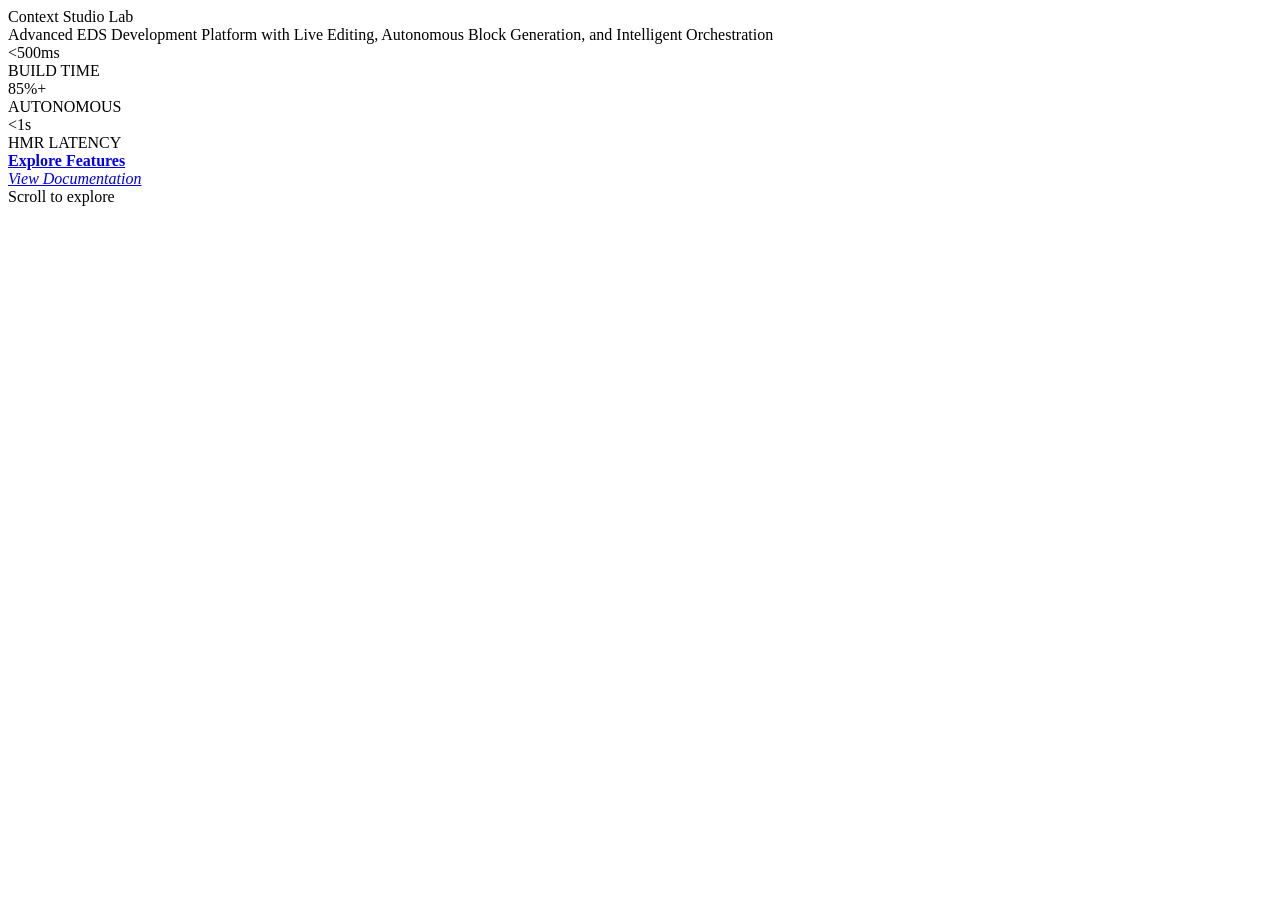
<file: drafts/index.html>
<!DOCTYPE html>
<html>
<head>
    <title>Context Studio Lab</title>
</head>
<body>
    <header></header>
    <main>
        <div>
            <div>
                <div>Context Studio Lab</div>
            </div>
            <div>
                <div>Advanced EDS Development Platform with Live Editing, Autonomous Block Generation, and Intelligent Orchestration</div>
            </div>
        </div>
        <div>
            <div>
                <div><500ms</div>
                <div>BUILD TIME</div>
            </div>
            <div>
                <div>85%+</div>
                <div>AUTONOMOUS</div>
            </div>
            <div>
                <div><1s</div>
                <div>HMR LATENCY</div>
            </div>
        </div>
        <div>
            <div>
                <div><strong><a href="https://example.com/features">Explore Features</a></strong></div>
                <div></div>
            </div>
            <div>
                <div><em><a href="https://example.com/docs">View Documentation</a></em></div>
                <div></div>
            </div>
            <div>
                <div>Scroll to explore</div>
            </div>
        </div>
    </main>
    <footer></footer>
</body>
</html>
</file>
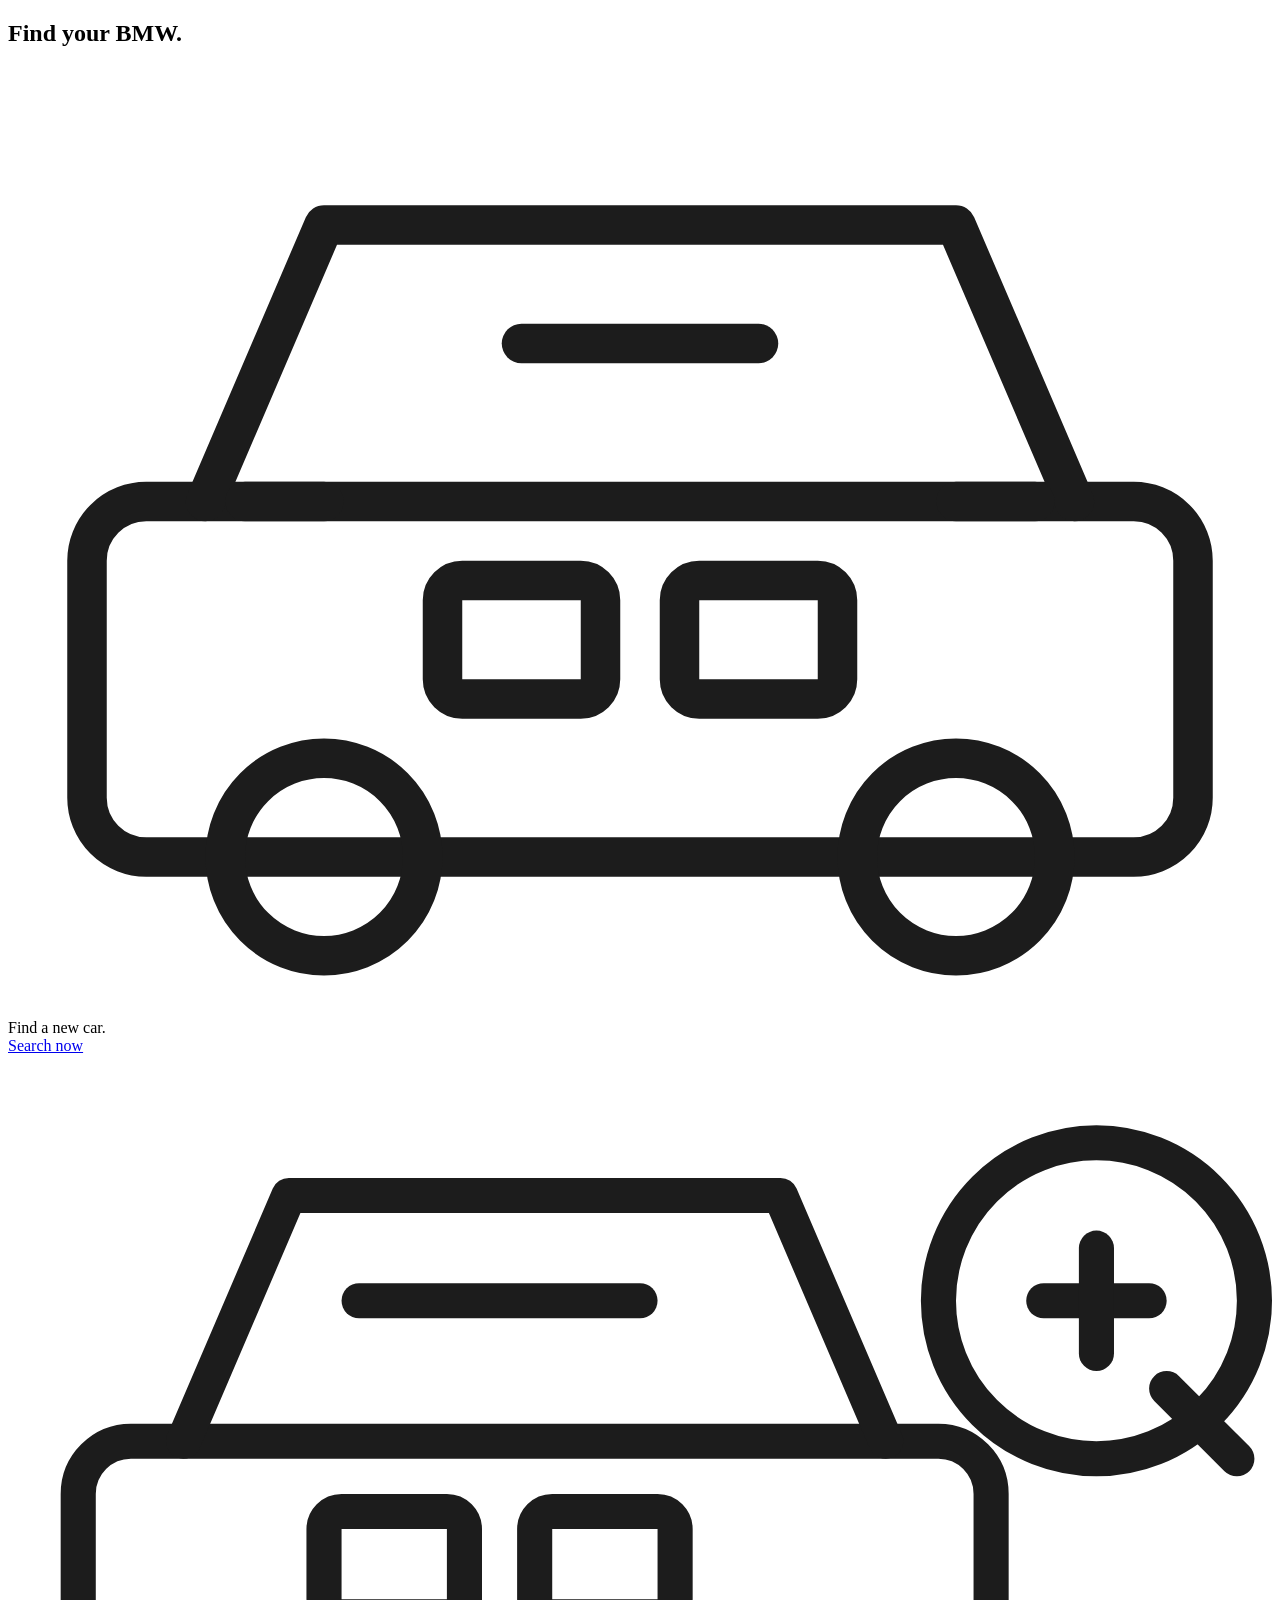
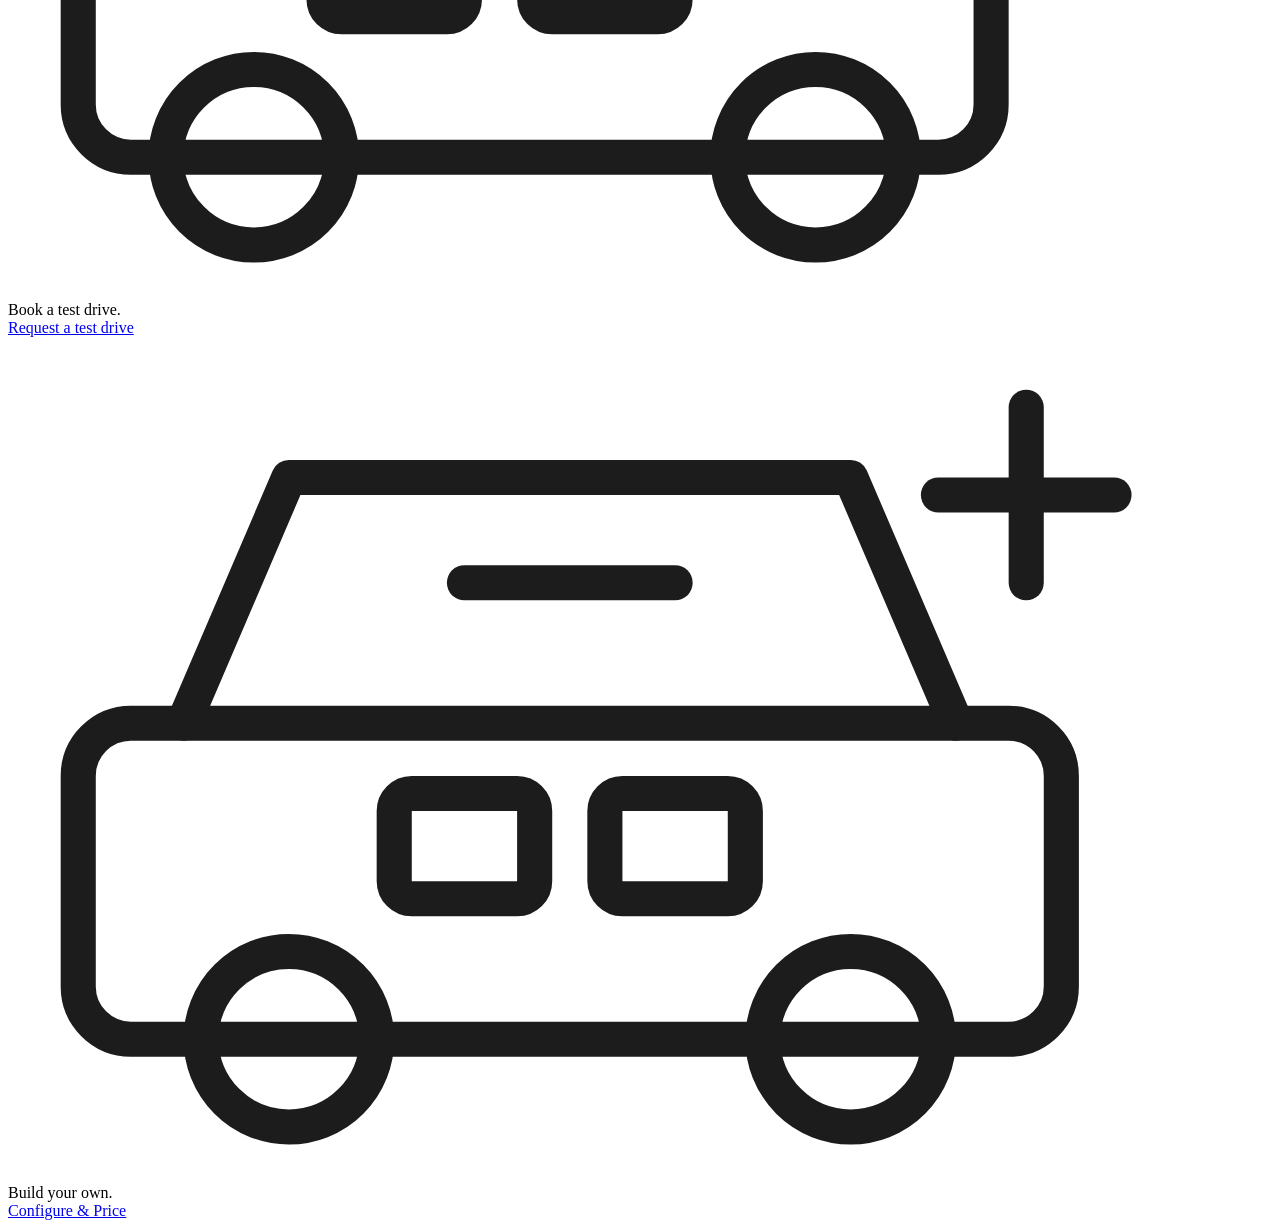
<file: drafts/car-finder.html>
<!DOCTYPE html>
<html lang="en">
<head>
  <meta charset="UTF-8">
  <meta name="viewport" content="width=device-width, initial-scale=1.0">
  <title>Car Finder Test</title>
</head>
<body>
  <header></header>
  <main>
    <div class="section">
      <h2>Find your BMW.</h2>
      <div class="car-finder-wrapper">
        <div class="car-finder block" data-block-name="car-finder" data-block-status="initialized">
          <div>
            <div>
              <svg xmlns="http://www.w3.org/2000/svg" viewBox="0 0 64 48" fill="none" stroke="#1c1c1c" stroke-width="2" stroke-linecap="round" stroke-linejoin="round" aria-hidden="true">
                <rect x="4" y="22" width="56" height="18" rx="3"/>
                <path d="M10 22l6-14h32l6 14"/>
                <circle cx="16" cy="40" r="5"/>
                <circle cx="48" cy="40" r="5"/>
                <path d="M16 22h-4M52 22h-4"/>
                <path d="M26 14h12"/>
                <rect x="22" y="26" width="8" height="6" rx="1"/>
                <rect x="34" y="26" width="8" height="6" rx="1"/>
              </svg>
            </div>
            <div>Find a new car.</div>
            <div><a href="#">Search now</a></div>
          </div>
          <div>
            <div>
              <svg xmlns="http://www.w3.org/2000/svg" viewBox="0 0 72 48" fill="none" stroke="#1c1c1c" stroke-width="2" stroke-linecap="round" stroke-linejoin="round" aria-hidden="true">
                <rect x="4" y="22" width="52" height="18" rx="3"/>
                <path d="M10 22l6-14h28l6 14"/>
                <circle cx="14" cy="40" r="5"/>
                <circle cx="46" cy="40" r="5"/>
                <path d="M20 14h16"/>
                <rect x="18" y="26" width="8" height="6" rx="1"/>
                <rect x="30" y="26" width="8" height="6" rx="1"/>
                <circle cx="62" cy="14" r="9"/>
                <line x1="59" y1="14" x2="65" y2="14"/>
                <line x1="62" y1="11" x2="62" y2="17"/>
                <line x1="66" y1="19" x2="70" y2="23"/>
              </svg>
            </div>
            <div>Book a test drive.</div>
            <div><a href="#">Request a test drive</a></div>
          </div>
          <div>
            <div>
              <svg xmlns="http://www.w3.org/2000/svg" viewBox="0 0 72 48" fill="none" stroke="#1c1c1c" stroke-width="2" stroke-linecap="round" stroke-linejoin="round" aria-hidden="true">
                <rect x="4" y="22" width="56" height="18" rx="3"/>
                <path d="M10 22l6-14h32l6 14"/>
                <circle cx="16" cy="40" r="5"/>
                <circle cx="48" cy="40" r="5"/>
                <path d="M26 14h12"/>
                <rect x="22" y="26" width="8" height="6" rx="1"/>
                <rect x="34" y="26" width="8" height="6" rx="1"/>
                <line x1="58" y1="4" x2="58" y2="14"/>
                <line x1="53" y1="9" x2="63" y2="9"/>
              </svg>
            </div>
            <div>Build your own.</div>
            <div><a href="#">Configure &amp; Price</a></div>
          </div>
        </div>
      </div>
    </div>
  </main>
  <footer></footer>
</body>
</html>
</file>
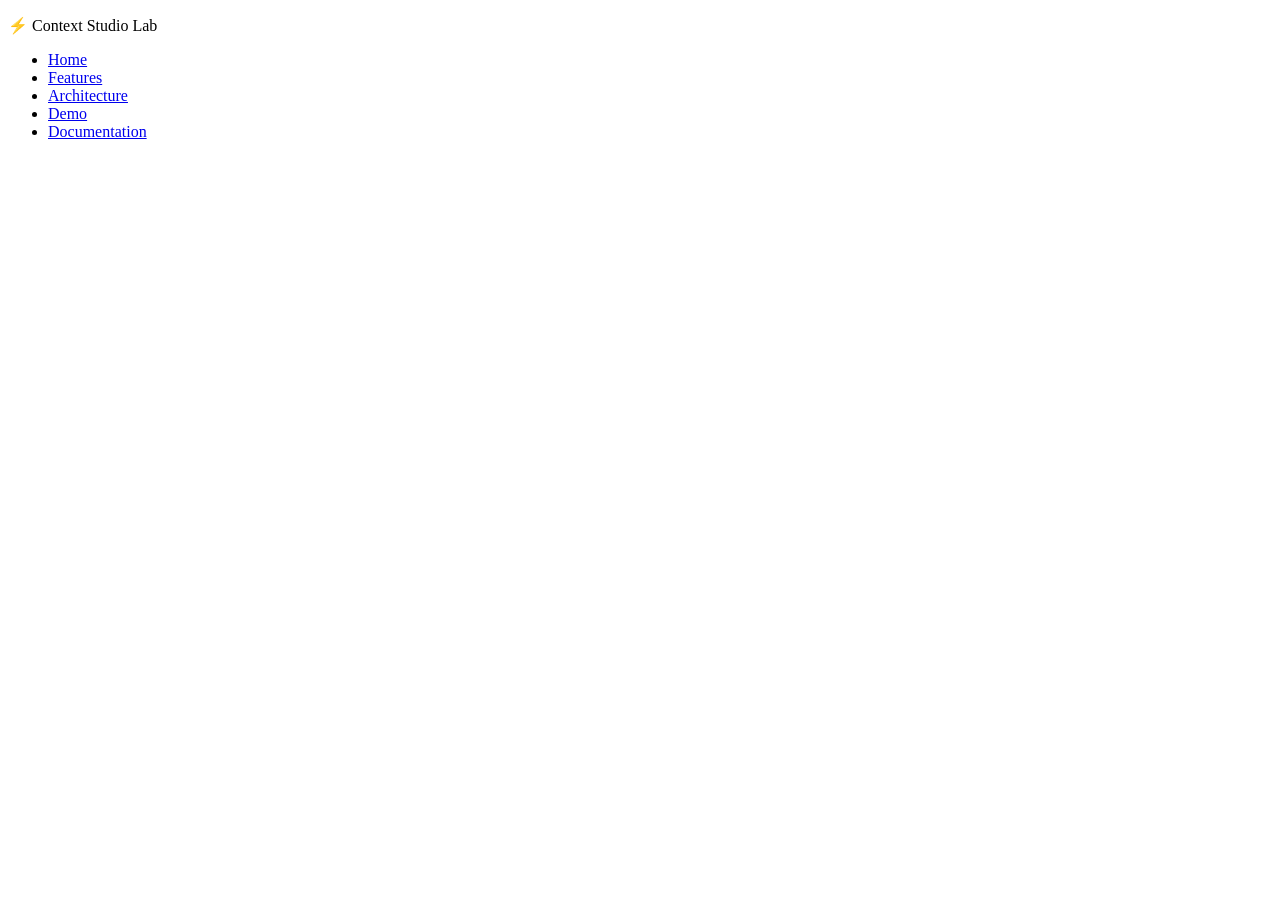
<file: drafts/nav.html>
<!DOCTYPE html>
<html>
<head>
    <title>Navigation</title>
</head>
<body>
    <main>
        <div>
            <p>⚡ Context Studio Lab</p>
            <ul>
                <li><a href="/">Home</a></li>
                <li><a href="/features">Features</a></li>
                <li><a href="/architecture">Architecture</a></li>
                <li><a href="/demo">Demo</a></li>
                <li><a href="/documentation">Documentation</a></li>
            </ul>
        </div>
    </main>
</body>
</html>
</file>
